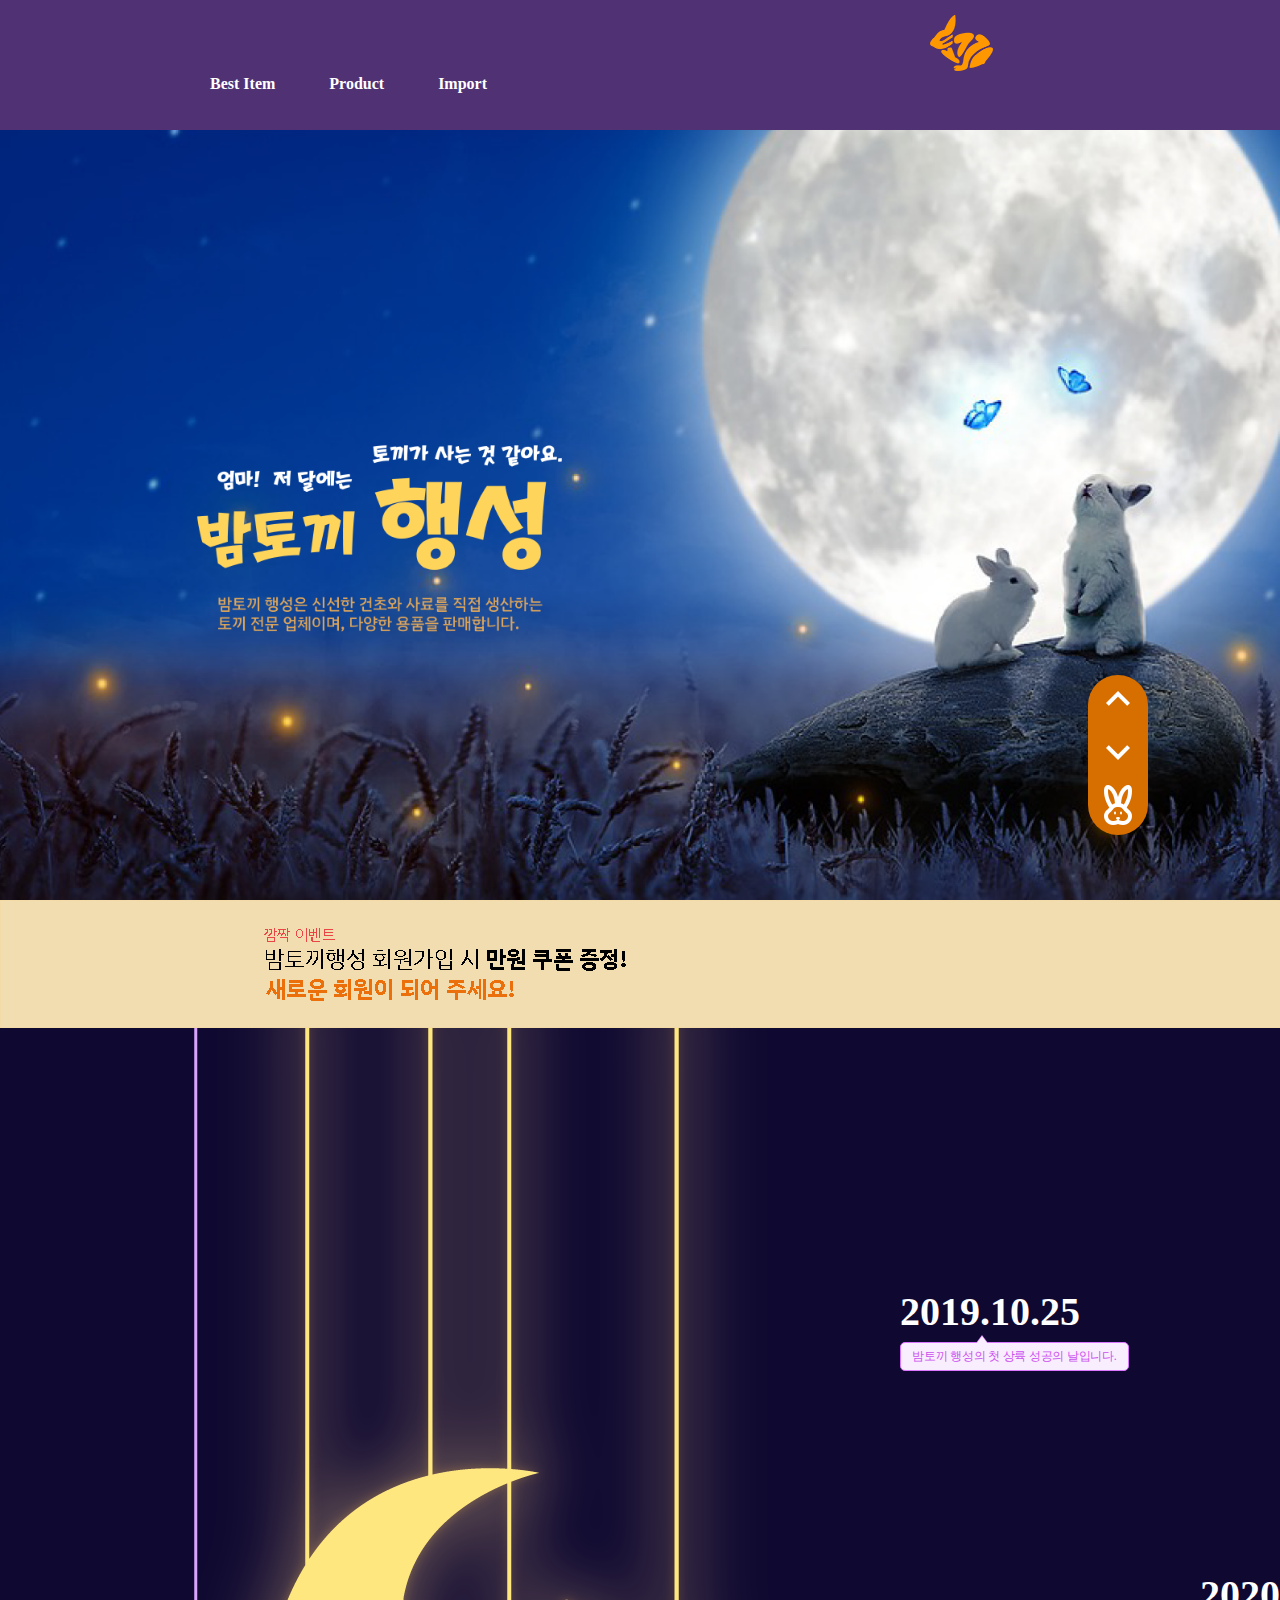
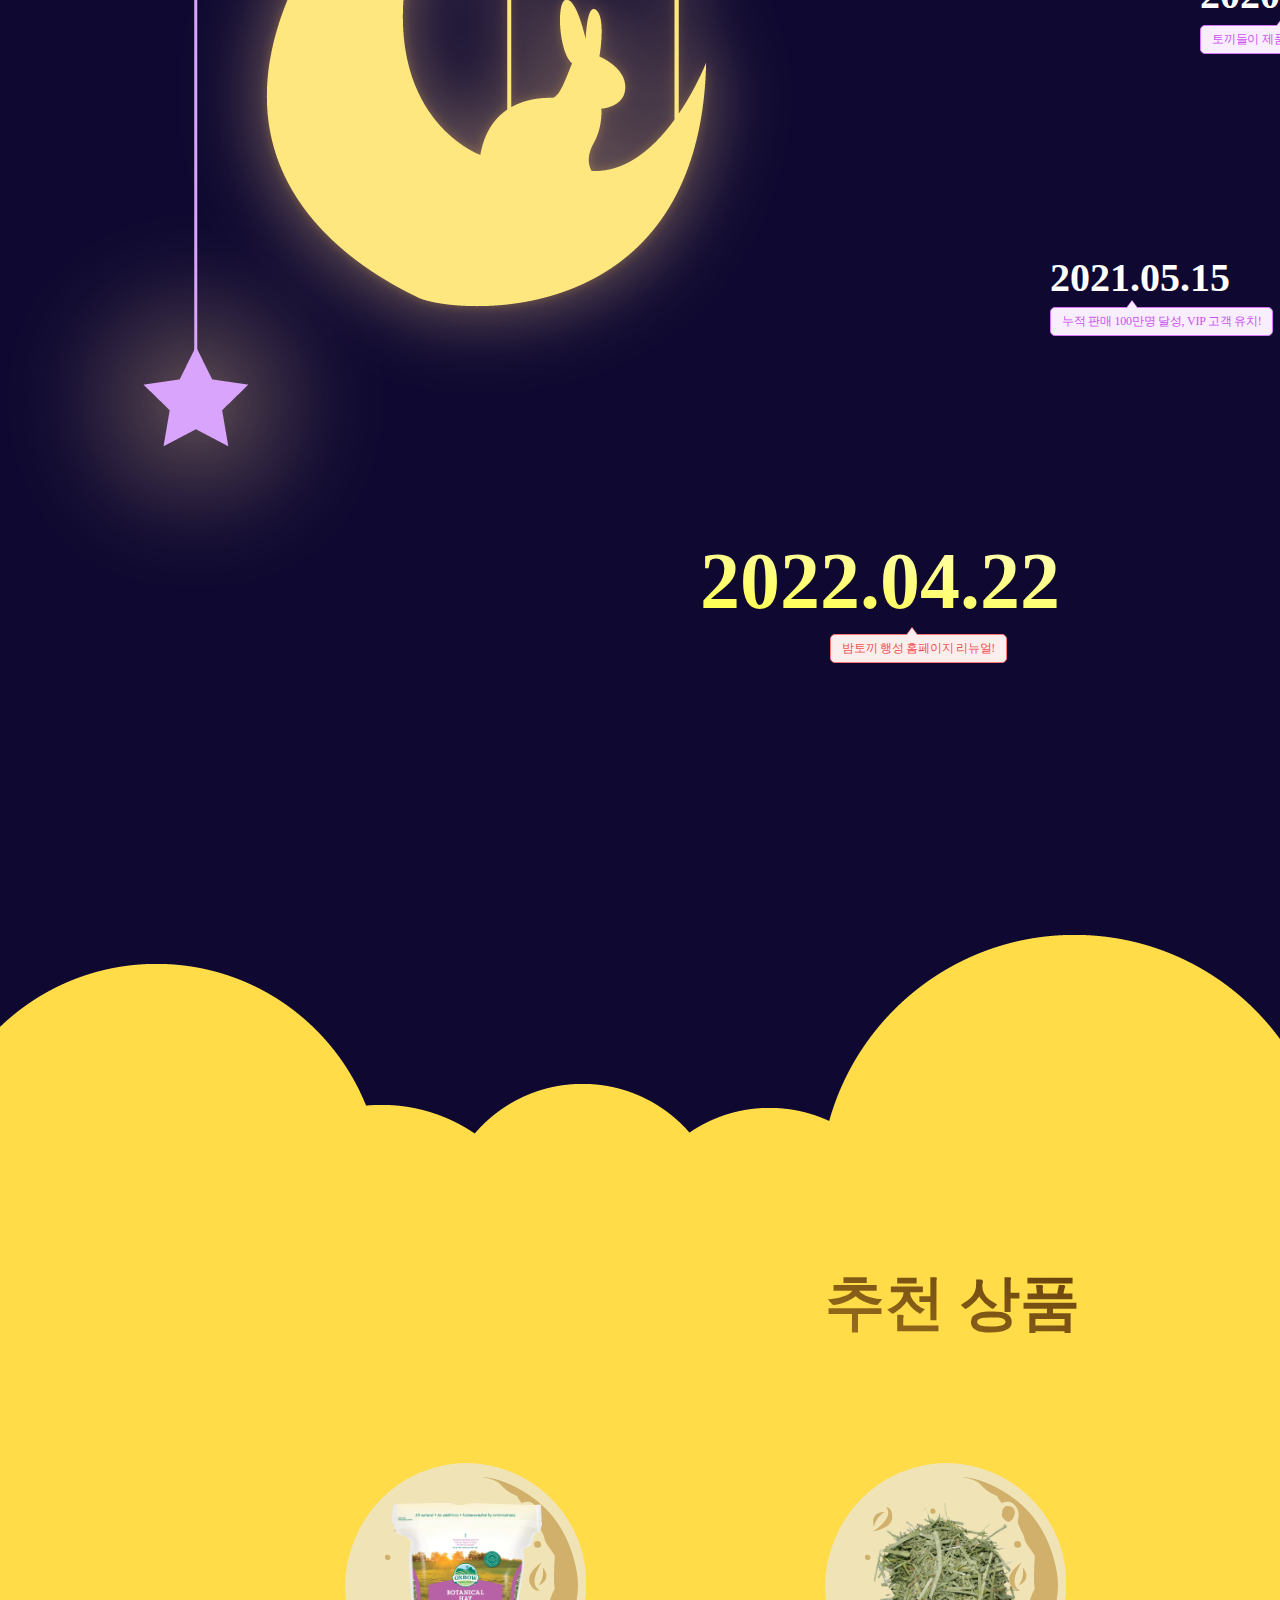
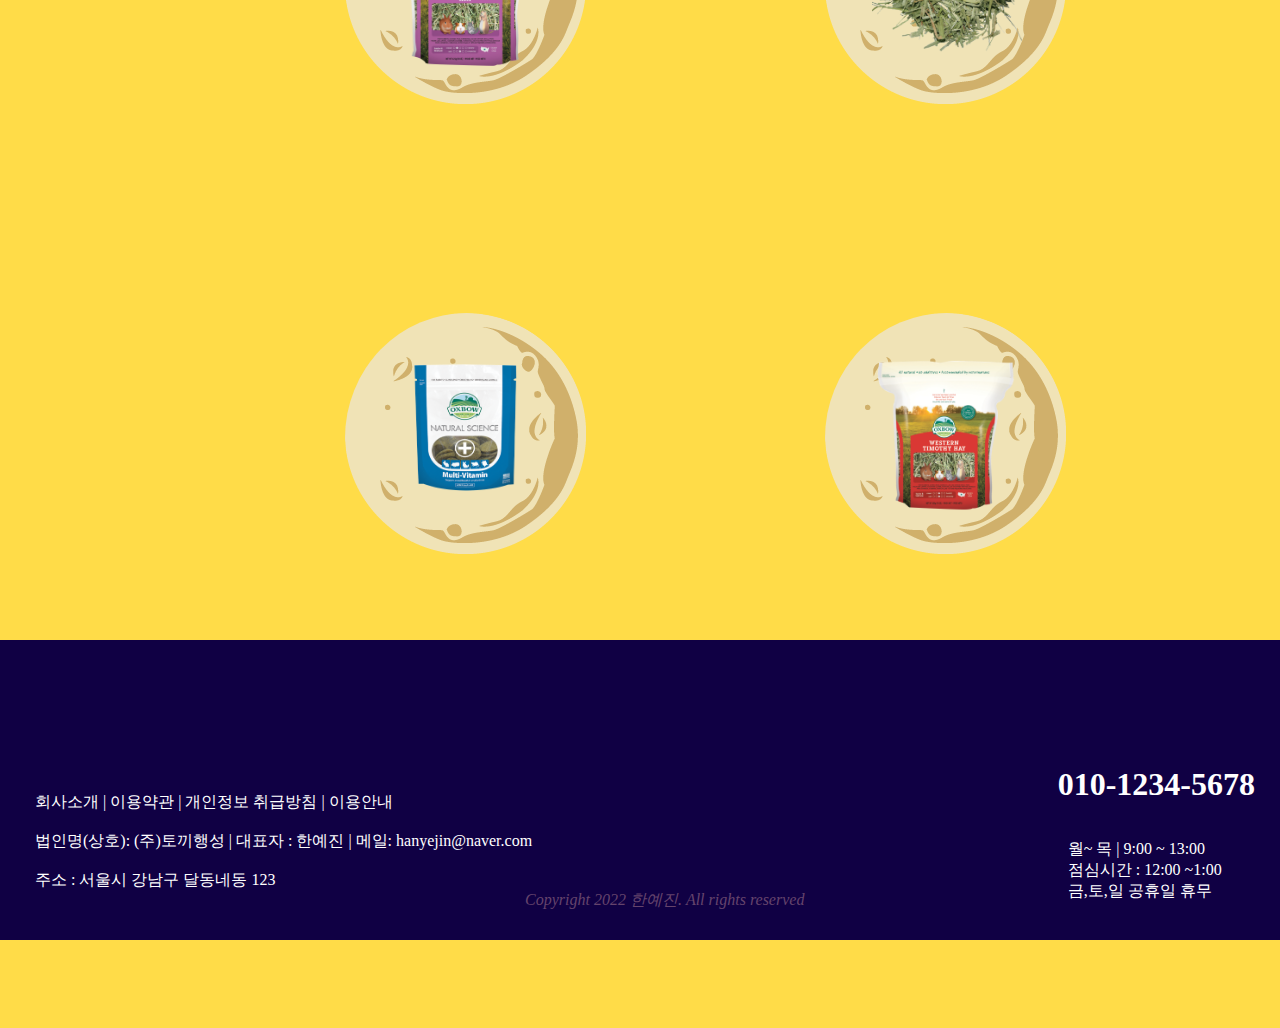
<file: index.html>
<!DOCTYPE html><!--22161057_한예진-->
<html lang="ko">

<head>
    <meta charset="UTF-8">
    <meta http-equiv="X-UA-Compatible" content="IE=edge">
    <meta name="viewport" content="width=device-width, initial-scale=1.0">

    <meta property="og:title" content="프로젝트명(밤토끼행성)" />
    <meta property="og:url" content="http://yejin.dothome.co.kr/" />
    <meta property="og:image" content="http://yejin.dothome.co.kr/img/hello.png" />
    <meta property="og:description" content="신선한 건초와 사료를 만나봐요" />

    <meta name="description" content="안녕하세요. 만나서 반갑습니다.">
    <meta name='keywords' content='토끼, 사료, 음식' />

    <meta name="twitter:card" content="summary" />
    <meta name="twitter:title" content="프로젝트명(밤토끼행성)" />
    <meta name="twitter:url" content="http://yejin.dothome.co.kr/" />
    <meta name="twitter:image" content="http://yejin.dothome.co.kr/img/hello.png" />
    <meta name="twitter:description" content="신선한 건초와 사료를 만나봐요" />

    <link rel="stylesheet" type='text/css' href="./index.css">
    <script src="https://ajax.googleapis.com/ajax/libs/jquery/3.6.0/jquery.min.js"></script>
    <script src="jquery-3.6.0.js"></script>
    
    <title>밤토끼행성</title>
</head>

<body>
    <!--<aside id="scrollTop">  
        <font-awesome-icon icon="fa-thin fa-arrow-down" /><br>
    </aside> -->
    <div id="remote">
        <a href="#homeup" id="homeup"><img src="./img/arrowup.png" alt="맨 위로"></a>
        <a href="#homedown" id="homedown"><img src="./img/arrowdown.png" alt="맨 아래로"></a>
        <a href="https://www.todang.co.kr/"><img src="./img/rabbit.png" alt="토당마을로"></a>
    </div>
    
    
    <script>
     /*$("#scrollTop").click(function(){
         console.log("click");
         $("html, body").animate({scrollTop: 0},1000);
     });*/

     $(document).ready(function() {
         $(function () {
            $('#homeup').click(function(){
             $('body,html').animate({
                 scrollTop:0
             }, 800);
              return flase;
         });
     
     var scrollHeight = $(document).height();
        $('#homedown').click(function (){
            $('body,html').animate({
                scrollTop: scrollHeight
            }, 800);
            return false;
        });
    });

});



    </script>


    <div id="wrapper">
    <div id="index_back"></div>
    <div id="banner">
        <a href="./login.html"><img src="./img/banner1.png"></a>
    </div>
    <!-- <div id="index_back1"></div> -->
    <!-- <div><img src="./img/index_back1.png"></div> -->

    

    <!-- <div class="wrap"> -->
    <!-- 배경 이미지 -->

    <!-- 헤더 -->
    <header>
        <h1 class="hidden">상단 네비게이션</h1>
        <!-- 상단 로고 -->

        <nav>

            <h1 class="hidden">사이트명</h1>
            
            <div class="navbar_logo">
                <div class="navbar_logo_a">
                <a href="index.html">
                <img src="./img/logo.png"></a></div>
            </div>

            <div id="menu">
            <ul id="gnb" class="navbar_menu">
                <li><a href="./ItemPage.html">Best Item</a></li>
                <li><a href="./ProductPage.html">Product</a></li>
                <li><a href="./DoPage.html">Import</a></li>
            </ul>

            
                <ul class="navbar_log">
                <li><a href="login.html">회원가입</a></li>
                <li><a href="login.html">장바구니</a></li>
            </ul>
        </div>

        </nav>
    </header>
<!-- </div> -->


    <!-- 본문 -->
    <section id="section1" class="">
        <div id="position">
        <h2>2019.10.25</h2>
        <div class="tooltip">
        밤토끼 행성의 첫 상륙 성공의 날입니다.</div></div>

        <div id="position1">
            <h2>2020.11.26</h2>
            <div class="tooltip">
            토끼들이 제품을 만들기 시작한 날입니다.</div></div>

        <div id="position2">
            <h2>2021.05.15</h2>
            <div class="tooltip">
            누적 판매 100만명 달성, VIP 고객 유치!</div></div>

        <div id="position3">
            <h2 id="big">2022.04.22</h2>
            <div class="tooltip1">
            밤토끼 행성 홈페이지 리뉴얼!</div></div>

        <div class="wrap">
            
        <div class="BestItem">
            <h1>추천 상품</h1>

                
                    <div class="moon">
                        <div class="textbox">
                            <a href="./ItemPage.html"><img src="./img/item1.png"></a>
                                <div class="text">Oxbow 보나티컬 헤이 425g<br>12,000원</div>
                                                </div></div>
                   
                    <div class="moon1">
                        <div class="textbox">
                            <a href="./ItemPage.html"><img src="./img/item2.png"></a>
                                <div class="text">프리미엄 컷팅 티모시<br>16,000원</div>
                                                </div></div>

                    <div class="moon2">
                        <div class="textbox">
                            <a href="./ItemPage.html"><img src="./img/item3.png"></a>
                                <div class="text">천연소재 바나나 오두막<br>19,900원</div>
                                                </div></div>
                   
                    <div class="moon3">
                        <div class="textbox">
                            <a href="./ItemPage.html"><img src="./img/item4.png"></a>
                                <div class="text">내츄럴 사이언스 멀티 비타민<br>14,300원</div>
                                                </div></div>
                                                
                    <div class="moon4">
                        <div class="textbox">
                            <a href="./ItemPage.html"><img src="./img/item5.png"></a>
                                <div class="text">웨스턴 티모시 건초<br>8,300원</div>
                                                </div></div>
                   
                    <div class="moon5">
                        <div class="textbox">
                            <a href="./ItemPage.html"><img src="./img/item6.png"></a>
                                <div class="text">내츄럴 사이언스 소화강화 <br>14,000원</div>
                                                </div></div>
            


            <!-- <a href=""><div class="moon"><img src="./img/item1.png"><br></div></a> -->
            <!-- <a href=""><div class="moon1"><img src="./img/item2.png"></div></a>
            <a href=""><div class="moon2"><img src="./img/item3.png"></div></a>
            <a href=""><div class="moon3"><img src="./img/item4.png"></div></a>
            <a href=""><div class="moon4"><img src="./img/item5.png"></div></a>
            <a href=""><div class="moon5"><img src="./img/item6.png"></div></a> -->
        </div></div>


    </section>
</div>

    
    <footer>
        <div class="wrap">
        <ul id="footer_info"><br><br>
            <br><li>회사소개 | 이용약관 | 개인정보 취급방침 | 이용안내 </li><br><br>
            <li>법인명(상호): (주)토끼행성 | 대표자 : 한예진 | 메일: hanyejin@naver.com</li><br>
            <br>
            <li>주소 : 서울시 강남구 달동네동 123</li>
        </ul>


        <ul id="footer_num">
            <li><h1>010-1234-5678</h1></li><br><br>
            <li> 월~ 목 | 9:00 ~ 13:00</li><br>
            <li>점심시간 : 12:00 ~1:00</li><br>
            <li>금,토,일 공휴일 휴무</li>

        </ul>

        <address id="copyright">        
           Copyright  2022 한예진.  All rights reserved 
        </address></div>
    </footer>

    <!-- 푸터 -->
   

   <!--
    <footer>
        <div id="footer_box">
          <div class="clear"></div>
          <ul id="footer_logo">
            <li><img src="./img/footer_logo.png"></li>
    
          </ul>
    
    
    
    
          <ul id='address'>
            <li>서울시 강남구 니켈러디언동 1234
            우:123-1234</li>
            <li>Tel:031-123-1234 Email : email@domain.com</li>
            <li>COPYRIGHT (C) 뚱이 ALL RIGHTS RESERVED</li>
    
          </ul>
    
    
        </div>
      </footer>-->
</body>

</html>
</file>
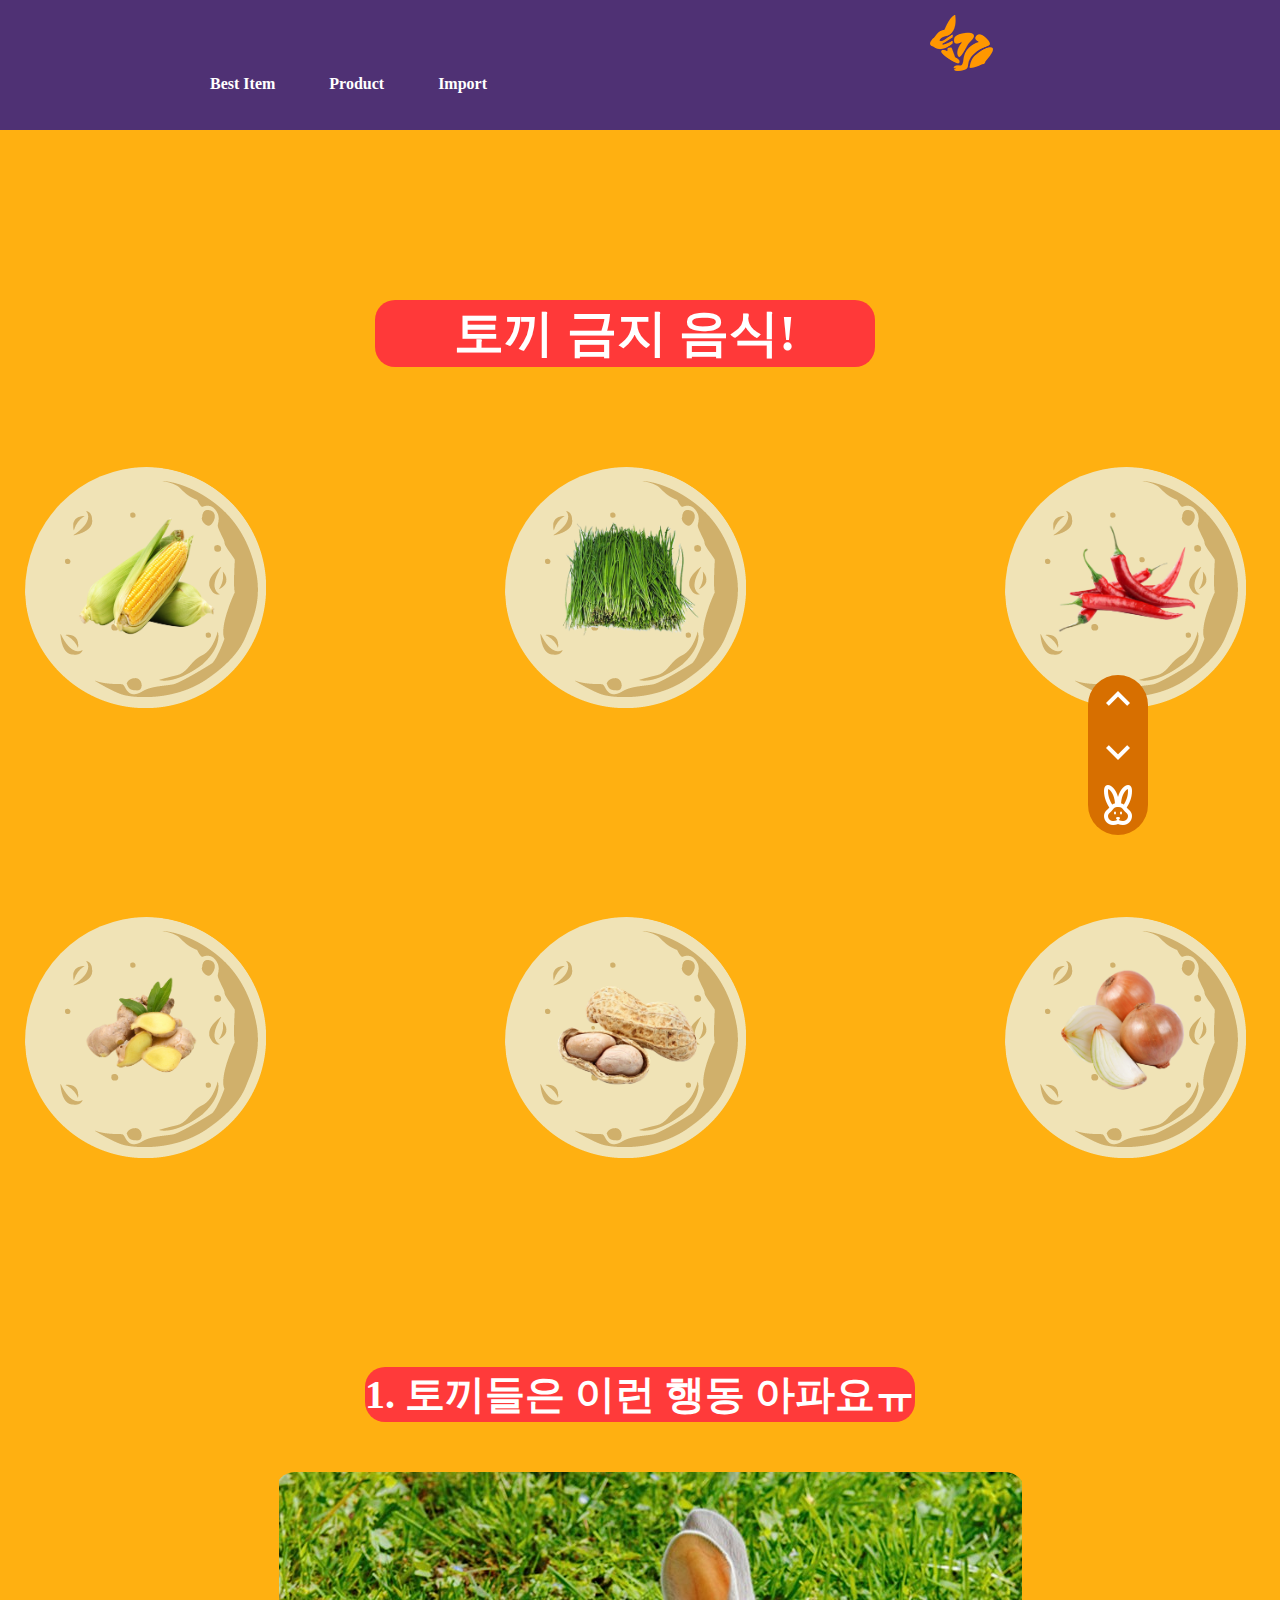
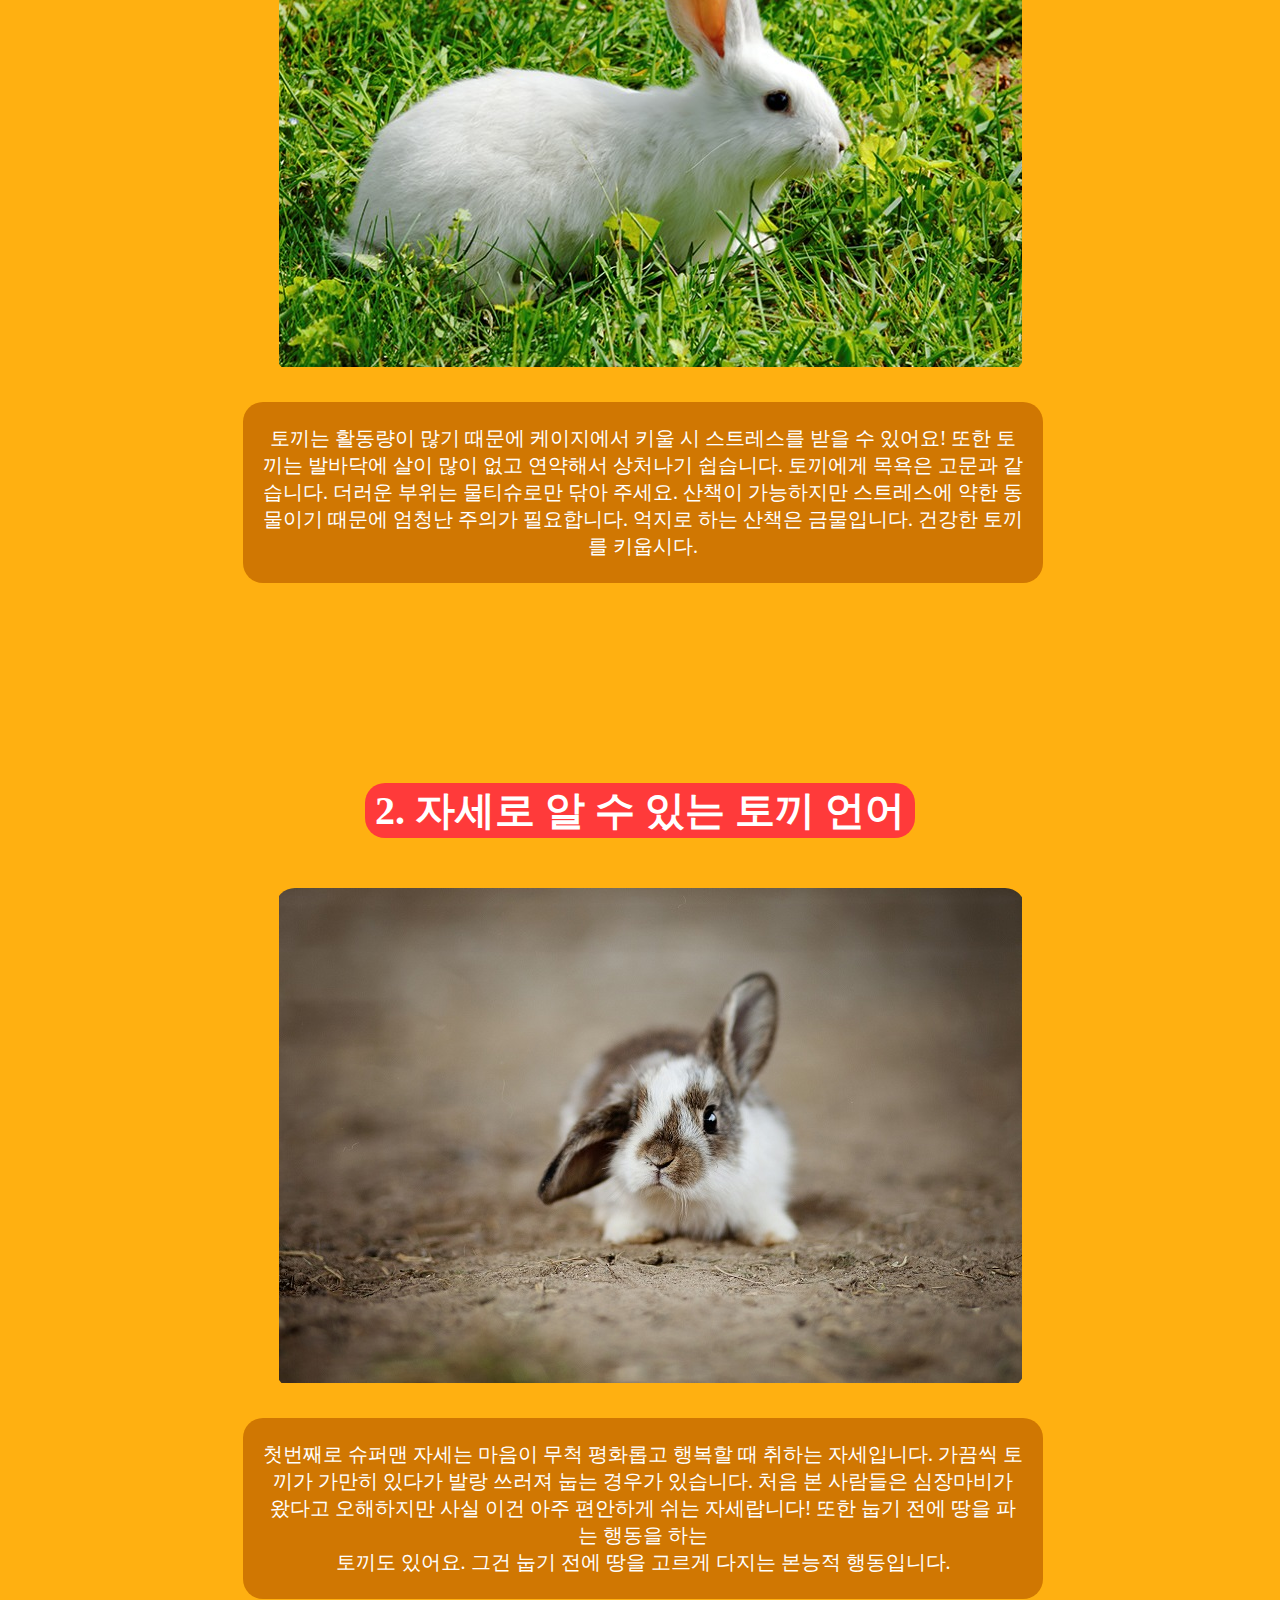
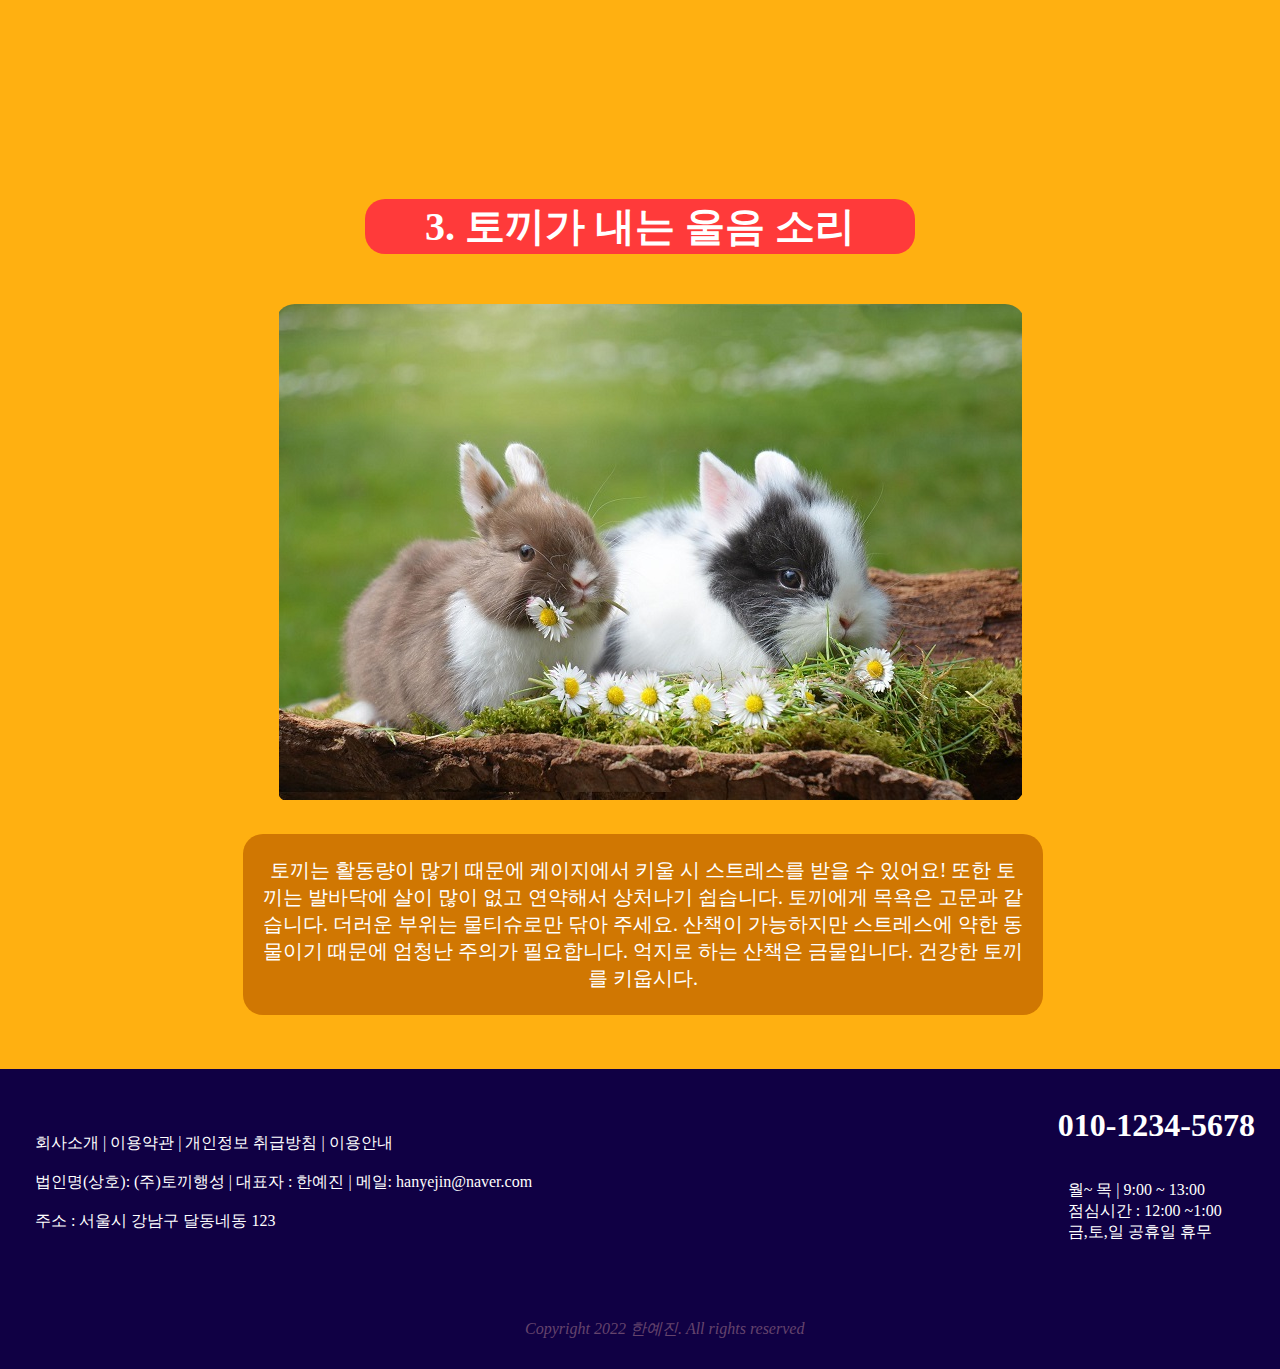
<file: DoPage.html>
<!DOCTYPE html><!--22161057_한예진-->
<html lang="ko">

<head>
    <meta charset="UTF-8">
    <meta http-equiv="X-UA-Compatible" content="IE=edge">
    <meta name="viewport" content="width=device-width, initial-scale=1.0">

    <meta property="og:title" content="프로젝트명(밤토끼행성)" />
    <meta property="og:url" content="http://yejin.dothome.co.kr/" />
    <meta property="og:image" content="http://yejin.dothome.co.kr/img/hello.png" />
    <meta property="og:description" content="신선한 건초와 사료를 만나봐요" />

    <meta name="description" content="안녕하세요. 만나서 반갑습니다.">
    <meta name='keywords' content='토끼, 사료, 음식' />

    <meta name="twitter:card" content="summary" />
    <meta name="twitter:title" content="프로젝트명(밤토끼행성)" />
    <meta name="twitter:url" content="http://yejin.dothome.co.kr/" />
    <meta name="twitter:image" content="http://yejin.dothome.co.kr/img/hello.png" />
    <meta name="twitter:description" content="신선한 건초와 사료를 만나봐요" />

    <link rel="stylesheet" type='text/css' href="./index.css">
    <script src="https://ajax.googleapis.com/ajax/libs/jquery/3.6.0/jquery.min.js"></script>
    <script src="jquery-3.6.0.js"></script>
    
    <title>밤토끼행성</title>
</head>

<body>
    <!--<aside id="scrollTop">  
        <font-awesome-icon icon="fa-thin fa-arrow-down" /><br>
    </aside> -->
    <div id="remote">
        <a href="#homeup" id="homeup"><img src="./img/arrowup.png" alt="맨 위로"></a>
        <a href="#homedown" id="homedown"><img src="./img/arrowdown.png" alt="맨 아래로"></a>
        <a href="https://www.todang.co.kr/"><img src="./img/rabbit.png" alt="토당마을로"></a>
    </div>
    
    
    <script>
     /*$("#scrollTop").click(function(){
         console.log("click");
         $("html, body").animate({scrollTop: 0},1000);
     });*/

     $(document).ready(function() {
         $(function () {
            $('#homeup').click(function(){
             $('body,html').animate({
                 scrollTop:0
             }, 800);
              return flase;
         });
     
     var scrollHeight = $(document).height();
        $('#homedown').click(function (){
            $('body,html').animate({
                scrollTop: scrollHeight
            }, 800);
            return false;
        });
    });

});



    </script>


    <div id="wrapper">
    
    <!-- <div id="index_back1"></div> -->
    <!-- <div><img src="./img/index_back1.png"></div> -->

    

    <!-- <div class="wrap"> -->
    <!-- 배경 이미지 -->

    <!-- 헤더 -->
    <header>
        <h1 class="hidden">상단 네비게이션</h1>
        <!-- 상단 로고 -->

        <nav>

            <h1 class="hidden">사이트명</h1>
            
            <div class="navbar_logo">
                <div class="navbar_logo_a">
                <a href="index.html">
                <img src="./img/logo.png"></a></div>
            </div>

            <div id="menu">
            <ul id="gnb" class="navbar_menu">
                <li><a href="./ItemPage.html">Best Item</a></li>
                <li><a href="./ProductPage.html">Product</a></li>
                <li><a href="./DoPage.html">Import</a></li>
            </ul>

            
                <ul class="navbar_log">
                <li><a href="login.html">회원가입</a></li>
                <li><a href="login.html">장바구니</a></li>
            </ul>
        </div>

        </nav>
    </header>
<!-- </div> -->


    <!-- 본문 -->
   
        <div class="wrap">
            
        <div class="BestItem">
            <div id="rabbitimp"><h4>토끼 금지 음식!</h4></div>

                
                    <div class="moon">
                        <div class="textbox">
                            <a href="./ItemPage.html"><img src="./img/rabbitimg1.png"></a>
                                <div class="text1">옥수수</div>
                                                </div></div>
                   
                    <div class="moon1">
                        <div class="textbox">
                            <a href="./ItemPage.html"><img src="./img/rabbitimg2.png"></a>
                                <div class="text1">부추</div>
                                                </div></div>

                    <div class="moon2">
                        <div class="textbox">
                            <a href="./ItemPage.html"><img src="./img/rabbitimg3.png"></a>
                                <div class="text1">고추</div>
                                                </div></div>
                   
                    <div class="moon3">
                        <div class="textbox">
                            <a href="./ItemPage.html"><img src="./img/rabbitimg4.png"></a>
                                <div class="text1">생강</div>
                                                </div></div>
                                                
                    <div class="moon4">
                        <div class="textbox">
                            <a href="./ItemPage.html"><img src="./img/rabbitimg5.png"></a>
                                <div class="text1">땅콩</div>
                                                </div></div>
                   
                    <div class="moon5">
                        <div class="textbox">
                            <a href="./ItemPage.html"><img src="./img/rabbitimg6.png"></a>
                                <div class="text1">양파</div>
                                                </div></div>

                   <div class="wrap">
                    <h4 class="centertext">1. 토끼들은 이런 행동 아파요ㅠ</h4>
                    <a href="./DoPage.html"><div class="centerimg_a"><img src="./img/rabbitimg8.jpg"></div></a>
                    <p>
                    <br>
                    토끼는 활동량이 많기 때문에 케이지에서 키울 시 스트레스를 받을 수 있어요!
                    또한 토끼는 발바닥에 살이 많이 없고 연약해서 상처나기 쉽습니다. 
                    토끼에게 목욕은 고문과 같습니다. 더러운 부위는 물티슈로만 닦아 주세요.
                    산책이 가능하지만 스트레스에 약한 동물이기 때문에 엄청난 주의가 필요합니다. 
                    억지로 하는 산책은 금물입니다. 건강한 토끼를 키웁시다.
                    <br><br>
                    </p>

                    <h4 class="centertext">2. 자세로 알 수 있는 토끼 언어</h4>
                    <a href="./DoPage.html"><div class="centerimg_a"><img src="./img/rabbitimg9.jpg"></div></a>
                    <p>
                    <br>
                    첫번째로 슈퍼맨 자세는 마음이 무척 평화롭고 행복할 때 취하는 자세입니다.
                    가끔씩 토끼가 가만히 있다가 발랑 쓰러져 눕는 경우가 있습니다.
                    처음 본 사람들은 심장마비가 왔다고 오해하지만 사실 이건 아주 편안하게
                    쉬는 자세랍니다! 또한 눕기 전에 땅을 파는 행동을 하는 <br>토끼도 있어요.
                    그건 눕기 전에 땅을 고르게 다지는 본능적 행동입니다.
                    <br><br>
                    </p>

                    <h4 class="centertext">3. 토끼가 내는 울음 소리</h4>
                    <a href="./DoPage.html"><div class="centerimg_a"><img src="./img/rabbitimg10.jpg"></div></a>
                    <p>
                    <br>
                    토끼는 활동량이 많기 때문에 케이지에서 키울 시 스트레스를 받을 수 있어요!
                    또한 토끼는 발바닥에 살이 많이 없고 연약해서 상처나기 쉽습니다. 
                    토끼에게 목욕은 고문과 같습니다. 더러운 부위는 물티슈로만 닦아 주세요.
                    산책이 가능하지만 스트레스에 약한 동물이기 때문에 엄청난 주의가 필요합니다. 
                    억지로 하는 산책은 금물입니다. 건강한 토끼를 키웁시다.
                    <br><br>
                    </p>
                    <br><br><br>
                   </div>
            


            <!-- <a href=""><div class="moon"><img src="./img/item1.png"><br></div></a> -->
            <!-- <a href=""><div class="moon1"><img src="./img/item2.png"></div></a>
            <a href=""><div class="moon2"><img src="./img/item3.png"></div></a>
            <a href=""><div class="moon3"><img src="./img/item4.png"></div></a>
            <a href=""><div class="moon4"><img src="./img/item5.png"></div></a>
            <a href=""><div class="moon5"><img src="./img/item6.png"></div></a> -->
        </div></div>


    </section>
</div>

    
    <footer>
        <div class="wrap">
        <ul id="footer_info"><br><br>
            <br><li>회사소개 | 이용약관 | 개인정보 취급방침 | 이용안내 </li><br><br>
            <li>법인명(상호): (주)토끼행성 | 대표자 : 한예진 | 메일: hanyejin@naver.com</li><br>
            <br>
            <li>주소 : 서울시 강남구 달동네동 123</li>
        </ul>


        <ul id="footer_num">
            <li><h1>010-1234-5678</h1></li><br><br>
            <li> 월~ 목 | 9:00 ~ 13:00</li><br>
            <li>점심시간 : 12:00 ~1:00</li><br>
            <li>금,토,일 공휴일 휴무</li>

        </ul>

        <address id="copyright">        
           Copyright  2022 한예진.  All rights reserved 
        </address></div>
    </footer>

   
</body>

</html>
</file>
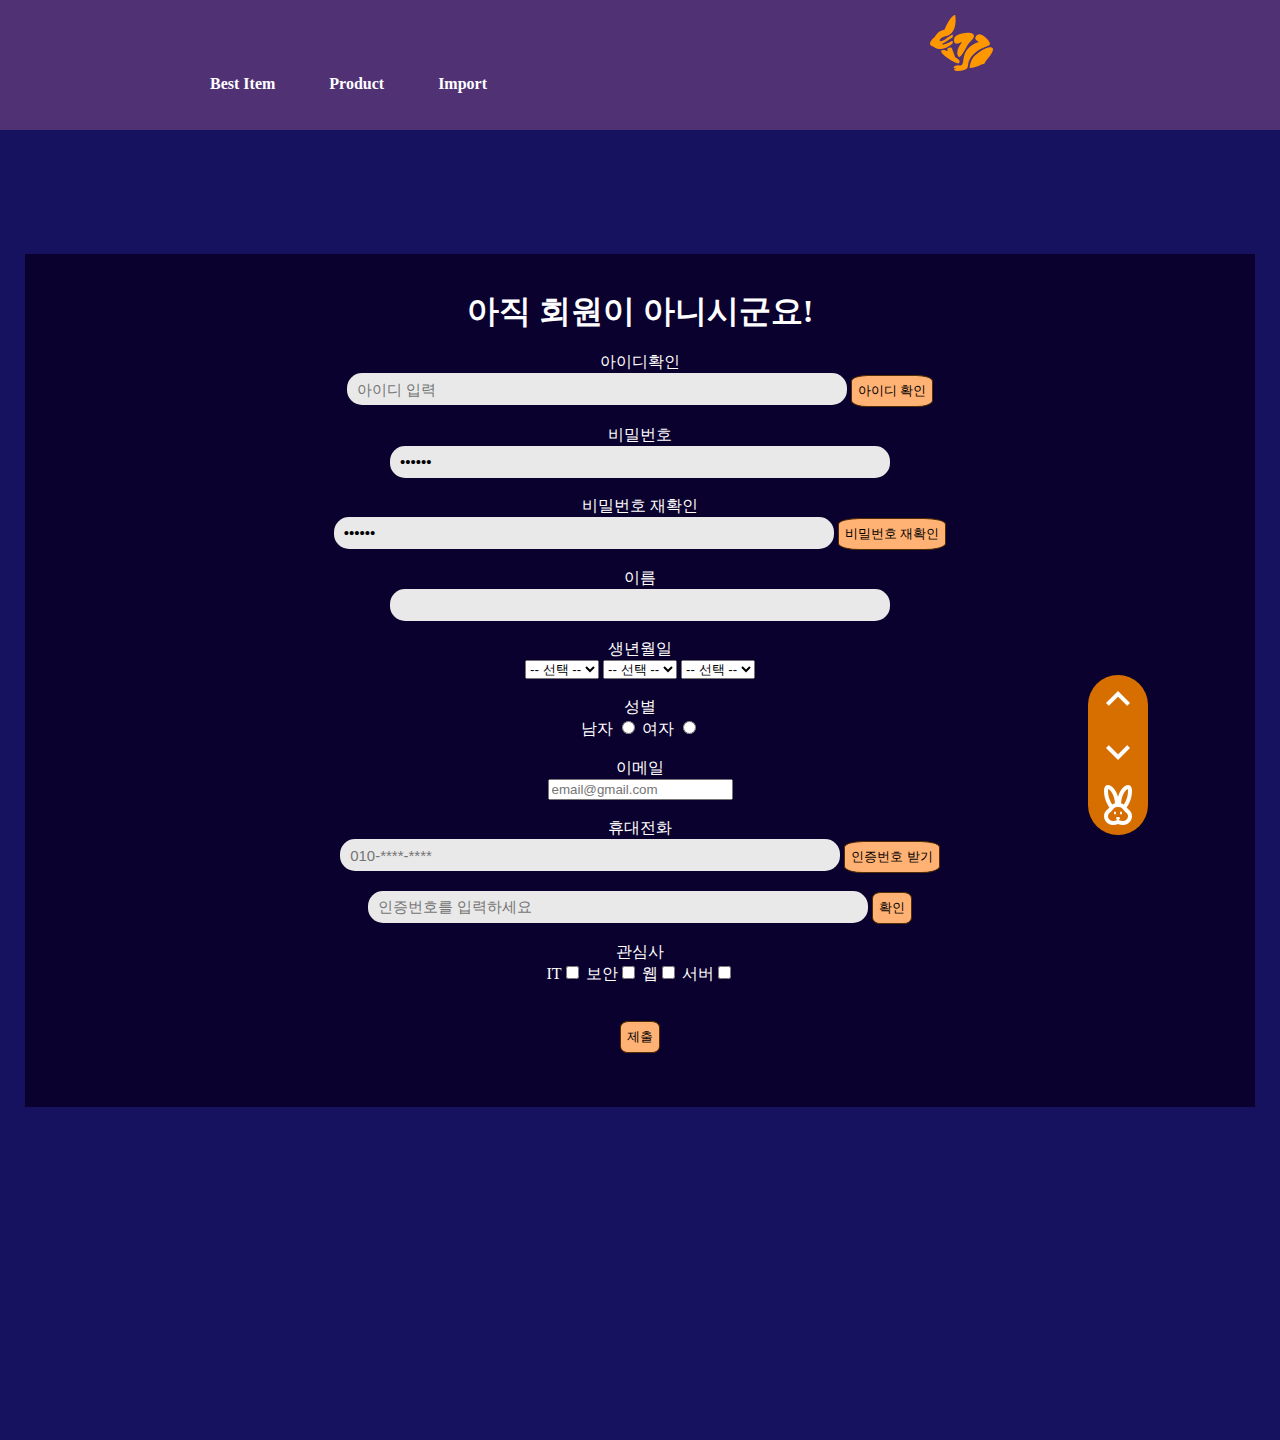
<file: login.html>
<!DOCTYPE html><!--22161057_한예진-->
<html lang="ko">

<head>
    <meta charset="UTF-8">
    <meta http-equiv="X-UA-Compatible" content="IE=edge">
    <meta name="viewport" content="width=device-width, initial-scale=1.0">

    <meta property="og:title" content="밤토끼행성" />
    <meta property="og:url" content="http://yejin.dothome.co.kr/" />
    <meta property="og:image" content="http://yejin.dothome.co.kr/img/hello.png" />
    <meta property="og:description" content="신선한 건초와 사료를 만나봐요" />

    <meta name="description" content="안녕하세요. 만나서 반갑습니다.">
    <meta name='keywords' content='토끼, 사료, 음식' />

    <meta name="twitter:card" content="summary" />
    <meta name="twitter:title" content="밤토끼행성" />
    <meta name="twitter:url" content="http://yejin.dothome.co.kr/" />
    <meta name="twitter:image" content="http://yejin.dothome.co.kr/img/hello.png" />
    <meta name="twitter:description" content="신선한 건초와 사료를 만나봐요" />

    <link rel="stylesheet" type='text/css' href="./page2.css">
    <script src="https://ajax.googleapis.com/ajax/libs/jquery/3.6.0/jquery.min.js"></script>
    <script src="jquery-3.6.0.js"></script>
    <link rel="stylesheet" type="text/css" href="css/slick.css" />

    <link rel="stylesheet" type="text/css" href="css/slick-theme.css" />
    
    <title>밤토끼행성</title>
</head>

<body>
    <!--<aside id="scrollTop">  
        <font-awesome-icon icon="fa-thin fa-arrow-down" /><br>
    </aside> -->
    <div id="remote">
        <a href="#homeup" id="homeup"><img src="./img/arrowup.png" alt="맨 위로"></a>
        <a href="#homedown" id="homedown"><img src="./img/arrowdown.png" alt="맨 아래로"></a>
        <a href="https://www.todang.co.kr/"><img src="./img/rabbit.png" alt="토당마을로"></a>
    </div>
    
   <script>
     /*$("#scrollTop").click(function(){
         console.log("click");
         $("html, body").animate({scrollTop: 0},1000);
     });*/

     $(document).ready(function() {
         $(function () {
            $('#homeup').click(function(){
             $('body,html').animate({
                 scrollTop:0
             }, 800);
              return flase;
         });
     
     var scrollHeight = $(document).height();
        $('#homedown').click(function (){
            $('body,html').animate({
                scrollTop: scrollHeight
            }, 800);
            return false;
        });
    });

});



    </script>


    <div id="wrapper">
        <!-- <div id="index_back1"></div> -->
    <!-- <div><img src="./img/index_back1.png"></div> -->

    

    <!-- <div class="wrap"> -->
    <!-- 배경 이미지 -->

    <!-- 헤더 -->
    <header>
        <h1 class="hidden">상단 네비게이션</h1>
        <!-- 상단 로고 -->

        <nav>

            <h1 class="hidden">사이트명</h1>
            
            <div class="navbar_logo">
                <div class="navbar_logo_a">
                <a href="index.html">
                <img src="./img/logo.png"></a></div>
            </div>

            <div id="menu">
            <ul id="gnb" class="navbar_menu">
                <li><a href="./ItemPage.html">Best Item</a></li>
                <li><a href="./ProductPage.html">Product</a></li>
                <li><a href="./DoPage.html">Import</a></li>
            
            </ul>

            
                <ul class="navbar_log">
                <li><a href="login.html">회원가입</a></li>
                <li><a href="login.html">장바구니</a></li>
            </ul>
        </div>

        </nav>
    </header>
<!-- </div> -->

<br><br><br>
    <!-- 본문 -->
    <div class="loginpos">
    <section class="wraplog"><br><br>
        <h1>아직 회원이 아니시군요!</h1>
      </section>
      
      <section class="wraplog"><br>
        <form name="login" action="index.html" method="post">
          아이디확인<br>
          <input class="input1" type="text" name="user_ID" placeholder="아이디 입력" >
          <input class="input2" type="button" name="user_IDcheck" value="아이디 확인">
          <br><br>
          비밀번호<br> 
          <input class="input1" type="password" name="user_PW1" value="123456"><br><br>
          비밀번호 재확인<br> 
          <input class="input1" type="password" name="user_PW2" value="123456">
          <input class="input2" type="button" name="user_PWcheck" value="비밀번호 재확인">
          <br><br>
          이름<br>  <input class="input1" type="text" name="user_name" value=""> <br><br>
          생년월일<br> 
          <select name="year">
            <option value="">-- 선택 --</option>
            <option value="1995">1995</option>
            <option value="1996">1996</option>
            <option value="1997">1997</option>
            <option value="1998">1998</option>
            <option value="1999">1999</option>
            <option value="2000">2000</option>
          </select>
          <select name="month">
            <option value="">-- 선택 --</option>
            <option value="1">1</option>
            <option value="2">2</option>
            <option value="3">3</option>
            <option value="4">4</option>
            <option value="5">5</option>
            <option value="6">6</option>
            <option value="7">7</option>
            <option value="8">8</option>
            <option value="9">9</option>
            <option value="10">10</option>
            <option value="11">11</option>
            <option value="12">12</option>
          </select>
          <select name="day">
            <option value="">-- 선택 --</option>
            <option value="1">1</option>
            <option value="2">2</option>
            <option value="3">3</option>
            <option value="4">4</option>
            <option value="5">5</option>
            <option value="6">6</option>
            <option value="7">7</option>
            <option value="8">8</option>
            <option value="9">9</option>
            <option value="10">10</option>
            <option value="11">11</option>
            <option value="12">12</option>
            <option value="13">13</option>
            <option value="14">14</option>
            <option value="15">15</option>
            <option value="16">16</option>
            <option value="17">17</option>
            <option value="18">18</option>
            <option value="19">19</option>
            <option value="20">20</option>
            <option value="21">21</option>
            <option value="22">22</option>
            <option value="23">23</option>
            <option value="24">24</option>
            <option value="25">25</option>
            <option value="26">26</option>
            <option value="27">27</option>
            <option value="28">28</option>
            <option value="29">29</option>
            <option value="30">30</option>
            <option value="31">31</option>
          </select>
          <br><br>
          성별<br>  
          <label for="man">남자</label>
          <input type="radio" name="gender" value="m" id="man">
          <label for="woman">여자</label>
          <input type="radio" name="gender" value="m" id="woman"> <br><br>
          이메일<br><input id="input1" type="email" name="user_email" placeholder="email@gmail.com"><br><br>
          휴대전화<br>  
          <input class="input1" type="text" name="user_phone" placeholder="010-****-****">
          <input class="input2" type="button" name="certification" value="인증번호 받기"><br><br>
          <input class="input1" type="text" name="certification" placeholder="인증번호를 입력하세요">
          <input class="input2" type="button" name="certification" value="확인"><br><br>
          관심사<br> 
          IT<input type="checkbox" name="check" value="hobby1">
          보안<input type="checkbox" name="check" value="hobby2">
          웹<input type="checkbox" name="check" value="hobby3">
          서버<input type="checkbox" name="check" value="hobby4">
          <br><br>
          <br>
          <input class="input2" type="submit" name="" value="제출">
          <br><br><br><br>
          
        </form>
      </section>
    </div>


</body>

</html>
</file>
<file: index.css>
html, body, div, dl, dt, dd, ul, ol, li, h1, h2,
h3, h4, h5, h6, form, fieldset, 
p,img 
{
    margin: 0 ;
    padding: 0 ;
    font-family: 'Noto Sans KR';
}

#box {
  /* top: 836px; */
  /* position: absolute; */
  width: 100%;
  height: 150px;
  background-color: red;
}

li {
  margin-left: 10px;
}

h1, p {
  margin: 0;
}

main {
  position: relative;
  padding: 1rem;
  height: 100%;  
}

body {
  background: rgb(255, 176, 17);
}

body, html {
  height: 200%;
}

* {
  box-sizing: border-box;
}

/* 배너 */
#banner {
  width: 1920px;
  height: 128px;
  position: relative;
  overflow: hidden;
  margin: 0 auto;

  text-align: center;
  background-repeat : no-repeat;
  background-size : cover; 
  /* border: solid 1px red; */
}

/* 배너 자식 */
#banner img {
  position: absolute;
  text-align: center;

  top: 0;
  left: 0;
  width: 100%;
  height: 100%;
  object-fit: cover;
  margin: 0 auto;
}

ul {
  margin: 0;
  padding: 0;
}


.clear {
  margin: 0;
  padding: 0;
}


.wrap {
  /* 최대 사이즈
  작을 때는 100%이다가 커질 때 1230px만 사용*/
  max-width: 1230px !important; 
  /* border: 3px solid red; */
  margin: 0 auto !important;
}


.hidden {
    display: none;
}

#rabbitimp {
  width: 500px;
  margin: 400px 0 -500px 350px;
  background-color: rgb(255, 57, 57);
  border-radius: 20px;
  margin-top: 300px;  
  font-size: 50px;
  color: white;
}

p {
  width: 800px;
  padding: 0 20px;
  text-align: center;
  /* border: solid 1px blue; */
  margin-top: 30px;
  margin-left:218px;
  font-size: 20px;
  background-color: #d07702;
  color: white;
  border-radius: 20px;
}

  #index_back {
    height: 100vh;
    background-image: url('./img/index_back.png');
    background-repeat : no-repeat;
    background-size : cover; 
    /*border: solid 1px red;*/
  }
 

  #index_back2 {
  
    height: 100vh;
    background-image: url('./img/index_back2.png');
    background-repeat : no-repeat;
    background-size : cover; 
    /*border: solid 1px red;*/
  }

  .navbar_menu li {
    padding-left: 20px;
  }

  .navbar_log {
    position: absolute;
    margin-left: 800px;
    display: inline;
    list-style: none;
    text-decoration: none !important;
    color: white;
    
  }

  .navbar_log li {
    padding-left: 20px;
  }
  body{
    -ms-overflow-style: none;
    
    }
    
   ::-webkit-scrollbar {
     display: none;
   }
  
   /* -------------------------------------------------*/
   
   header {  
    position: fixed;
    top: 0;
    left: 0;
    right: 0;
    height: 130px;
    padding: 0;
    color: white; 
    background: #eee;
    background: rgb(79, 49, 116); 
    font-weight: bold;
    z-index: 100;
  } 


  #gnb, a, li {
    display: inline;
    list-style: none;
    text-decoration: none !important;
    color: white;
  }

  
  
  nav {
    margin-top: 15px;
    margin-left: 200px;
    
  }



  .navbar_logo{
    margin-left: 730px;
  }
  
  /* 로고 클릭 시 이미지 확대*/
  .navbar_logo_a{
    width: 70px;
  }

  .navbar_logo_a img{
    transition: all 0.2s linear;
  }

  .navbar_logo_a:hover img{
    transform: scale(1.4);
  }
  
  /* -------------------------------------------------*/
  #menu {
    text-decoration: none;
    display: inline-block;
    text-align: center;
  }

  #menu li {
    display: inline-block;/*여백 없이 좌측으로 붙은 li*/
    padding: 0 40px 0 0; 
  }
  #menu a:after {/*after 가상요소*/
    display:block;/*a요소를 블록 요소라고 선언*/
    content: '';
    border-bottom: solid 2px rgb(236, 159, 255);
    transform: scaleX(0);/*크기를 0으로 줌으로써 평상시엔 밑줄 없음*/
    transition: transform 250ms ease-in-out; /*변형 방식*/
  }

  #menu a:hover:after {
    transform: scaleX(1);/*a 속성에 hover시 기존 크기로*/
    
  }
  /* -------------------------------------------------*/

  h2 {
    color: white;
    font-size: 40px;
  }

  #big {
    font-size: 80px;
    color: transparent;
    background: linear-gradient(to right top, #ffff3e, #ffffff);
    -webkit-background-clip: text;
  }
  #section1 {
    float: left;
    width: 1920px;
    height: 3200px;
    /*border: solid 1px yellowgreen;*/
    background-image: url("./img/index_back1.png");
  }

  #position {
    margin-top: 260px;
    margin-left: 900px;
  }

  #position1 {
    margin-top: 200px;
    margin-left: 1200px;
  }

  #position2 {
    margin-top: 200px;
    margin-left: 1050px;
  }

  #position3 {
    margin: 200px;
    margin-left: 700px;
  }

 
  /* -------------------------------------------------*/
  /* 말풍선 */
  .tooltip {
    background-color: #f9eefd;
    border: #d976fd solid 1px;
    border-radius: 5px;
    color: #cb50f0; 
    font-size: 12px; 
    font-weight: 500; 
    height: auto; 
    letter-spacing: -0.25px;
    margin-top: 6.8px;
    /* margin-left: 130px; */
    padding: 5px 11px; 
    position: relative; 
    width: fit-content; 
    /*z-index: 100; */
  }

  .tooltip1 {
    background-color: #fdeeee;
    border: #fd7676 solid 1px;
    border-radius: 5px;
    color: #f05050; 
    font-size: 12px; 
    font-weight: 500; 
    height: auto; 
    letter-spacing: -0.25px;
    margin-top: 6.8px;
    margin-left: 130px;
    padding: 5px 11px; 
    position: relative; 
    width: fit-content; 
    /*z-index: 100; */
  }

  .tooltip::after { 
    border-color: #f9eefd transparent;
    border-style: solid;
    border-width: 0 6px 8px 6.5px;
    content: '';
    display: block;
    left: 75px; 
    position: absolute; 
    top: -7px; width: 0;
    /* z-index: 1;  */
  }

  .tooltip::before {
    border-color: #d976fd transparent;
    border-style: solid;
    border-width: 0 6px 8px 6.5px;
    content: '';
    display: block;
    left: 75px;
    position: absolute;
    top: -8px;
    width: 0;
    /* z-index: 0; */
  }

  .tooltip1::after { 
    border-color: #fdeeee transparent;
    border-style: solid;
    border-width: 0 6px 8px 6.5px;
    content: '';
    display: block;
    left: 75px; 
    position: absolute; 
    top: -7px; width: 0;
    /* z-index: 1;  */
  }

  .tooltip1::before {
    border-color: #fd7676 transparent;
    border-style: solid;
    border-width: 0 6px 8px 6.5px;
    content: '';
    display: block;
    left: 75px;
    position: absolute;
    top: -8px;
    width: 0;
    /* z-index: 0; */
  }

  /* -------------------------------------------------*/
 /* 달 배경 베스트 아이템*/

 .BestItem {
    width:243px;
    height:250px;
    display: inline-block;
    text-align: center;

 }

 /* .BestItem img {
  width: 150px;
  padding-top: 40px;
  transition: all 0.2s linear;
 }

 .BestItem:hover img {
  transform: scale(1.4)
 } */
 .moon {
  overflow: hidden;
  border-radius: 50%;
  background-image: url("./img/sellback.png");
  margin-top: 600px;
  width: 100%;
  height: 100%;
  background-repeat : no-repeat;
  text-align: center;
 }


 .moon1 {
  overflow: hidden;
  border-radius: 50%;
  background-image: url("./img/sellback.png");
  margin-top: -250px;
  margin-left: 480px;
  width: 100%;
  height: 100%;
  text-align: center;
  background-repeat : no-repeat;

 }

 .moon2 {
  overflow: hidden;
  border-radius: 50%;
  background-image: url("./img/sellback.png");
  margin-top: -250px;
  margin-left: 980px;
  width: 100%;
  height: 100%;
  text-align: center;
  background-repeat : no-repeat;

 }

 .moon3 {
  overflow: hidden;
  border-radius: 50%;
  background-image: url("./img/sellback.png");
  margin-top: 200px;
  width: 100%;
  height: 100%;
  text-align: center;
  background-repeat : no-repeat;

 }

 .moon4 {
  overflow: hidden;
  border-radius: 50%;
  background-image: url("./img/sellback.png");
  margin-top: -250px;
  margin-left: 480px;
  width: 100%;
  height: 100%;
  text-align: center;
  background-repeat : no-repeat;

 }

 .moon5 {
  overflow: hidden;
  border-radius: 50%;
  background-image: url("./img/sellback.png");
  margin-top: -250px;
  margin-left: 980px;
  width: 100%;
  height: 100%;
  text-align: center;
  background-repeat : no-repeat;

 }

 .moon img {
  width: 150px;
  padding-top: 40px;
  transition: all 0.2s linear;
 }

 .moon:hover img {
  transform: scale(1.4)
 }

 .moon1 img {
  width: 150px;
  padding-top: 40px;
  transition: all 0.2s linear;
 }

 .moon1:hover img {
  transform: scale(1.4)
 }

 .moon2 img {
  width: 150px;
  padding-top: 40px;
  transition: all 0.2s linear;
 }

 .moon2:hover img {
  transform: scale(1.4)
 }

 .moon3 img {
  width: 150px;
  padding-top: 40px;
  transition: all 0.2s linear;
 }

 .moon3:hover img {
  transform: scale(1.4)
 }

 .moon4 img {
  width: 150px;
  padding-top: 40px;
  transition: all 0.2s linear;
 }

 .moon4:hover img {
  transform: scale(1.4)
 }

 .moon5 img {
  width: 150px;
  padding-top: 40px;
  transition: all 0.2s linear;
 }

 .moon5:hover img {
  transform: scale(1.4)
 }

 .BestItem h1 {
   position: absolute;
   margin-top: 400px;
   margin-left: 480px;
   font-size: 60px;
   color: transparent;
   background: linear-gradient(to right top, #9c721e, #623d0d);
    -webkit-background-clip: text;
 }

 /* 이미지 클릭 시 텍스트가 나타나는 효과*/
 .textbox {
   position:relative;
   transition: .5s ease;
 }

 .text {
   position:absolute;
   visibility:hidden;
   text-align: center;
   color: white;
   top: 60%;
   right: 0;
   left: 0;
   background-color: #780f98;
   border-radius: 20px;
 }

 .text1 {
  position:absolute;
  visibility:hidden;
  text-align: center;
  color: white;
  top: 60%;
  right: 0;
  left: 0;
  background-color: #ff4141;
  border-radius: 20px;
}

 .textbox:hover .text{
  visibility:visible;
}

.textbox:hover .text1{
  visibility:visible;
}

/* 푸터 */
#wrapper {
  height: auto;
  min-height: 115%;
  padding-bottom: 300px;
}

footer {
  height: 300px;
  position: relative;
  transform: translateY(-100%);
  background-color: #100044;

}

#footer_info {
  float: left;
  margin-top: 10px;

}

#footer_num {
float: right;
text-align: left;
margin-top: 20px;
}

#copyright {
  position:absolute;
  margin-top: 250px;
  margin-left: 500px; 
  text-align: center;
  color: rgb(101, 68, 108);
}

/* 리모컨 기능 구현 */
#scrollTop {
  width: 50px;
  height: 50px;
  left: 90%;
  top: 80%;
  text-align: center;
  line-height: 20px;
  color: rgb(0, 0, 0);
  font-weight: bold;
  position: fixed; 
  cursor: pointer;
          
}

#remote {
  width: 60px;
  height: 160px;
  border-radius: 30px;
  left: 85%;
  top: 75%;
  text-align: center;
  line-height: 20px;
  color: rgb(0, 0, 0);
  font-weight: bold;
  position: fixed; 
  cursor: pointer;
  background-color: rgb(215, 111, 0);
  z-index: 150;
          
}

#scrollTop::before {
  content: "↑";
  position: absolute;
  width: 50px;
  top: -50px;
  left: 0;
  color: rgb(0, 0, 0);
  font-size: 30px;
}



#scrollTop:hover {
color: rgb(253, 110, 27);
text-decoration: none;
}

#scrollTop:hover:before {
color: rgb(253, 110, 27);
text-decoration: none;
}


.centertext {
  width: 550px;
  border-radius: 20px;
  font-size: 40px;
  color: white;
  background-color: rgb(255, 58, 58);
  margin-left: 340px;
  margin-top: 200px;
}

.centerimg_a {
  overflow: hidden;
  width: 750px;
  height: 500px;
  margin-top: 50px;
  margin-left: 250px;
  border-radius: 20px;
  /* border:solid 1px red; */
}

.centerimg_a img {
  transition: all 0.2s linear;
}


.centerimg_a:hover img{
  transform: scale(1.5);
}
</file>
<file: page2.css>
html, body, div, dl, dt, dd, ul, ol, li, h1, h2,
h3, h4, h5, h6, form, fieldset, 
p,img 
{
    margin: 0 ;
    padding: 0 ;
    font-family: 'Noto Sans KR';
}

#box {
  /* top: 836px; */
  /* position: absolute; */
  width: 100%;
  height: 150px;
  
}

.slide {
  margin-top: 50px;
}
.slick_gallery {
  

}

.slick_gallery .box {
  border: 1px solid rgb(2, 2, 26);
  height: 400px;
  font-size: 50px;
  font-weight: bold;
  background-color: white;
  text-align: center !important;
  background-repeat : no-repeat;
  background-size : cover; 

}


#slide_text1 {
  text-align: center;
  color: white;
  padding-top: 40px;
  padding-bottom: 30px;
}
li {
  margin-left: 10px;
}

h1, p {
  margin: 0;
}

main {
  position: relative;
  padding: 1rem;
  height: 100%;  
}

body {
  background: rgb(23, 18, 95);
}

body, html {
  height: 100%;
}


* {
  box-sizing: border-box;
}

/* 배너 */
#banner {
  width: 1920px;
  height: 128px;
  position: relative;
  overflow: hidden;
  margin: 0 auto;

  text-align: center;
  background-repeat : no-repeat;
  background-size : cover; 
  /* border: solid 1px red; */
}

/* 배너 자식 */
#banner img {
  position: absolute;
  text-align: center;

  top: 0;
  left: 0;
  width: 100%;
  height: 100%;
  object-fit: cover;
  margin: 0 auto;
}

ul {
  margin: 0;
  padding: 0;
}


.clear {
  margin: 0;
  padding: 0;
}


.wrap {
  /* 최대 사이즈
  작을 때는 100%이다가 커질 때 1230px만 사용*/
  max-width: 1230px !important; 
  margin: 0 auto !important;
  text-align: center;
}

.wraplog {
    /* 최대 사이즈
    작을 때는 100%이다가 커질 때 1230px만 사용*/
    max-width: 1230px !important; 
    margin: 0 auto !important;
    text-align: center;
    background-color: #0b012e;

  }

button {
    background-color: #cb50f0;
    color:#100044
}

.loginpos {
    margin-top: 200px;
    color: white;
}

.wrap1 {
    /* 최대 사이즈
    작을 때는 100%이다가 커질 때 1230px만 사용*/
    max-width: 1230px !important; 
    margin: 0 auto !important;
  }

#pos {
  margin-top: 150px;
  margin-left: 120px;
}

.hidden {
    display: none;
}

.input1 {
    width: 500px;
    height: 32px;
    font-size: 15px;
    border: 0;
    border-radius: 15px;
    outline: none;
    padding-left: 10px;
    background-color: rgb(233, 233, 233);
  }

  .input2 {
      height: 32px;
      background-color: rgb(255, 178, 116);
      border: solid 1px rgb(83, 46, 0);
      border-radius: 20%;
  }


  #index_back {
    height: 100vh;
    background-image: url('./img/index_back.png');
    background-repeat : no-repeat;
    background-size : cover; 
    /*border: solid 1px red;*/
  }
 

  #index_back2 {
  
    height: 100vh;
    background-image: url('./img/index_back2.png');
    background-repeat : no-repeat;
    background-size : cover; 
    /*border: solid 1px red;*/
  }

  .navbar_menu li {
    padding-left: 20px;
  }

  .navbar_log {
    position: absolute;
    margin-left: 800px;
    display: inline;
    list-style: none;
    text-decoration: none !important;
    color: white;
    
  }

  .navbar_log li {
    padding-left: 20px;
  }
  body{
    -ms-overflow-style: none;
    
    }
    
   ::-webkit-scrollbar {
     display: none;
   }
  
   /* -------------------------------------------------*/
   
   header {  
    position: fixed;
    top: 0;
    left: 0;
    right: 0;
    height: 130px;
    padding: 0;
    color: white; 
    background: #eee;
    background: rgb(79, 49, 116); 
    font-weight: bold;
    z-index: 100;
  } 


  #gnb, a, li {
    display: inline;
    list-style: none;
    text-decoration: none !important;
    color: white;
  }

  
  
  nav {
    margin-top: 15px;
    margin-left: 200px;
    
  }



  .navbar_logo{
    margin-left: 730px;
  }
  
  /* 로고 클릭 시 이미지 확대*/
  .navbar_logo_a{
    width: 70px;
  }

  .navbar_logo_a img{
    transition: all 0.2s linear;
  }

  .navbar_logo_a:hover img{
    transform: scale(1.4);
  }
  
  /* -------------------------------------------------*/
  #menu {
    text-decoration: none;
    display: inline-block;
    text-align: center;
  }

  #menu li {
    display: inline-block;/*여백 없이 좌측으로 붙은 li*/
    padding: 0 40px 0 0; 
  }
  #menu a:after {/*after 가상요소*/
    display:block;/*a요소를 블록 요소라고 선언*/
    content: '';
    border-bottom: solid 2px rgb(236, 159, 255);
    transform: scaleX(0);/*크기를 0으로 줌으로써 평상시엔 밑줄 없음*/
    transition: transform 250ms ease-in-out; /*변형 방식*/
  }

  #menu a:hover:after {
    transform: scaleX(1);/*a 속성에 hover시 기존 크기로*/
    
  }
  /* -------------------------------------------------*/

  h2 {
    color: white;
    font-size: 40px;
  }

  #big {
    font-size: 80px;
    color: transparent;
    background: linear-gradient(to right top, #ffff3e, #ffffff);
    -webkit-background-clip: text;
  }
  #section1 {
    float: left;
    width: 1920px;
    height: 3200px;
    /*border: solid 1px yellowgreen;*/
    background-image: url("./img/index_back1.png");
  }

  #position {
    margin-top: 260px;
    margin-left: 900px;
  }

  #position1 {
    margin-top: 200px;
    margin-left: 1200px;
  }

  #position2 {
    margin-top: 200px;
    margin-left: 1050px;
  }

  #position3 {
    margin: 200px;
    margin-left: 700px;
  }

 
  /* -------------------------------------------------*/
  /* 말풍선 */
  .tooltip {
    background-color: #f9eefd;
    border: #d976fd solid 1px;
    border-radius: 5px;
    color: #cb50f0; 
    font-size: 12px; 
    font-weight: 500; 
    height: auto; 
    letter-spacing: -0.25px;
    margin-top: 6.8px;
    /* margin-left: 130px; */
    padding: 5px 11px; 
    position: relative; 
    width: fit-content; 
    /*z-index: 100; */
  }

  .tooltip1 {
    background-color: #fdeeee;
    border: #fd7676 solid 1px;
    border-radius: 5px;
    color: #f05050; 
    font-size: 12px; 
    font-weight: 500; 
    height: auto; 
    letter-spacing: -0.25px;
    margin-top: 6.8px;
    margin-left: 130px;
    padding: 5px 11px; 
    position: relative; 
    width: fit-content; 
    /*z-index: 100; */
  }

  .tooltip::after { 
    border-color: #f9eefd transparent;
    border-style: solid;
    border-width: 0 6px 8px 6.5px;
    content: '';
    display: block;
    left: 75px; 
    position: absolute; 
    top: -7px; width: 0;
    /* z-index: 1;  */
  }

  .tooltip::before {
    border-color: #d976fd transparent;
    border-style: solid;
    border-width: 0 6px 8px 6.5px;
    content: '';
    display: block;
    left: 75px;
    position: absolute;
    top: -8px;
    width: 0;
    /* z-index: 0; */
  }

  .tooltip1::after { 
    border-color: #fdeeee transparent;
    border-style: solid;
    border-width: 0 6px 8px 6.5px;
    content: '';
    display: block;
    left: 75px; 
    position: absolute; 
    top: -7px; width: 0;
    /* z-index: 1;  */
  }

  .tooltip1::before {
    border-color: #fd7676 transparent;
    border-style: solid;
    border-width: 0 6px 8px 6.5px;
    content: '';
    display: block;
    left: 75px;
    position: absolute;
    top: -8px;
    width: 0;
    /* z-index: 0; */
  }

  /* -------------------------------------------------*/
 /* 달 배경 베스트 아이템*/

 .BestItem {
    width:243px;
    height:250px;
    display: inline-block;
    text-align: center;

 }

 /* .BestItem img {
  width: 150px;
  padding-top: 40px;
  transition: all 0.2s linear;
 }

 .BestItem:hover img {
  transform: scale(1.4)
 } */
 .moon {
  overflow: hidden;
  border-radius: 50%;
  background-image: url("./img/sellback.png");
  margin-top: 600px;
  width: 100%;
  height: 100%;
  background-repeat : no-repeat;
  text-align: center;
 }


 .moon1 {
  overflow: hidden;
  border-radius: 50%;
  background-image: url("./img/sellback.png");
  margin-top: -250px;
  margin-left: 480px;
  width: 100%;
  height: 100%;
  text-align: center;
  background-repeat : no-repeat;

 }

 .moon2 {
  overflow: hidden;
  border-radius: 50%;
  background-image: url("./img/sellback.png");
  margin-top: -250px;
  margin-left: 980px;
  width: 100%;
  height: 100%;
  text-align: center;
  background-repeat : no-repeat;

 }

 .moon3 {
  overflow: hidden;
  border-radius: 50%;
  background-image: url("./img/sellback.png");
  margin-top: 200px;
  width: 100%;
  height: 100%;
  text-align: center;
  background-repeat : no-repeat;

 }

 .moon4 {
  overflow: hidden;
  border-radius: 50%;
  background-image: url("./img/sellback.png");
  margin-top: -250px;
  margin-left: 480px;
  width: 100%;
  height: 100%;
  text-align: center;
  background-repeat : no-repeat;

 }

 .moon5 {
  overflow: hidden;
  border-radius: 50%;
  background-image: url("./img/sellback.png");
  margin-top: -250px;
  margin-left: 980px;
  width: 100%;
  height: 100%;
  text-align: center;
  background-repeat : no-repeat;

 }

 .moon img {
  width: 150px;
  padding-top: 40px;
  transition: all 0.2s linear;
 }

 .moon:hover img {
  transform: scale(1.4)
 }

 .moon1 img {
  width: 150px;
  padding-top: 40px;
  transition: all 0.2s linear;
 }

 .moon1:hover img {
  transform: scale(1.4)
 }

 .moon2 img {
  width: 150px;
  padding-top: 40px;
  transition: all 0.2s linear;
 }

 .moon2:hover img {
  transform: scale(1.4)
 }

 .moon3 img {
  width: 150px;
  padding-top: 40px;
  transition: all 0.2s linear;
 }

 .moon3:hover img {
  transform: scale(1.4)
 }

 .moon4 img {
  width: 150px;
  padding-top: 40px;
  transition: all 0.2s linear;
 }

 .moon4:hover img {
  transform: scale(1.4)
 }

 .moon5 img {
  width: 150px;
  padding-top: 40px;
  transition: all 0.2s linear;
 }

 .moon5:hover img {
  transform: scale(1.4)
 }

 .BestItem h1 {
   position: absolute;
   margin-top: 400px;
   margin-left: 480px;
   font-size: 60px;
   color: transparent;
   background: linear-gradient(to right top, #9c721e, #623d0d);
    -webkit-background-clip: text;
 }

 /* 이미지 클릭 시 텍스트가 나타나는 효과*/
 .textbox {
   position:relative;
   transition: .5s ease;
 }

 .text {
   position:absolute;
   visibility:hidden;
   text-align: center;
   color: white;
   top: 60%;
   right: 0;
   left: 0;
   background-color: #780f98;
   border-radius: 20px;
 }

 .textbox:hover .text{
  visibility:visible;
}

/* 푸터 */
#wrapper {
  height: auto;
  min-height: 160%;
  padding-bottom: 300px;
}


footer {
  margin-top:300px;
  height: 300px;
  position: relative;
  transform: translateY(-100%);
  background-color: #100044;

}

#footer_info {
  float: left;
  margin-top: 10px;

}

#footer_num {
float: right;
text-align: left;
margin-top: 20px;
}

#copyright {
  position:absolute;
  margin-top: 250px;
  margin-left: 500px; 
  text-align: center;
  color: rgb(101, 68, 108);
}

/* 리모컨 기능 구현 */
#scrollTop {
  width: 50px;
  height: 50px;
  left: 90%;
  top: 80%;
  text-align: center;
  line-height: 20px;
  color: rgb(0, 0, 0);
  font-weight: bold;
  position: fixed; 
  cursor: pointer;
          
}

#remote {
  width: 60px;
  height: 160px;
  border-radius: 30px;
  left: 85%;
  top: 75%;
  text-align: center;
  line-height: 20px;
  color: rgb(0, 0, 0);
  font-weight: bold;
  position: fixed; 
  cursor: pointer;
  background-color: rgb(215, 111, 0);
  z-index: 150;
          
}

#scrollTop::before {
  content: "↑";
  position: absolute;
  width: 50px;
  top: -50px;
  left: 0;
  color: rgb(0, 0, 0);
  font-size: 30px;
}



#scrollTop:hover {
color: rgb(253, 110, 27);
text-decoration: none;
}

#scrollTop:hover:before {
color: rgb(253, 110, 27);
text-decoration: none;
}


/* 상품 페이지 */
.con {
  margin-left: auto;
  margin-right: auto;
}

.cell {
  float: left;
  box-sizing: border-box;
  margin-bottom: 20px;
}
.row::after {
  content: "";
  display: block;
  clear: both;
}
.img-box > img {
  display: block;
  width: 100%;
}
/*커스텀*/
html,
body {
  
}
.con {
  max-width: 1200px;
}
.logo-bar {
  text-align: center;
  margin-bottom: 20px;
  margin-top: 20px;
}

.bn-box {
  margin-bottom: 20px;
  margin-top: 20px;
}
@media ( max-width:700px ) {
  .top-bn-box-1 {
      overflow-x:hidden;
  }

  .top-bn-box-1 > .img-box {
      margin-left:-50%;
  }
}

.menu-box {
  margin-bottom: 20px;
  margin-top: 20px;
}
.menu-box > ul > li {
  width: calc(100% / 7);
}
@media (max-width: 800px) {
  .menu-box {
      display: none;
  }
}

.menu-box > ul > li > a {
  display: block;
  text-align: center;
  font-weight: bold;
  position: relative;
}
.menu-box > ul > li:hover > a {
  color: red;
  text-decoration: underline;
}
.menu-box > ul > li > a::before,
.menu-box > ul > li > a::after {
  content: "";
  width: 1px;
  height: 13px;
  background-color: black;
  position: absolute;
  top: 50%;
  transform: translatey(-50%);
  left: 0;
}
.menu-box > ul > li > a::after {
  left: auto;
  right: 0;
}
.menu-box > ul > li:first-child > a::before,
.menu-box > ul > li:last-child > a::after {
  width: 2px;
}
.list > ul > li {
  width: calc(100% / 6);
}

.list > ul > li {
  padding: 0 10px;
}
.list > ul {
  margin: 0 -10px;
}

.list > ul > li > .product-name {
  text-align: Center;
  font-weight: bold;
}
.list > ul > li:hover > .product-name {
  text-decoration: underline;
}
.list > ul > li > .product-price {
  text-align: center;
  font-weight: bold;
  font-size: 1.5rem;
}
.list > ul > li > .product-price::after {
  content: "원";
  font-size: 1rem;
  font-weight:normal;
}


@media (max-width: 800px) {
  .list > ul > li {
      width: calc(100% / 5);
  }
}

@media (max-width: 650px) {
  .list > ul > li {
      width: calc(100% / 4);
  }
}

@media (max-width: 500px) {
  .list > ul > li {
      width: calc(100% / 3);
  }
}

@media (max-width: 400px) {
  .list > ul > li {
      width: calc(100% / 2);
  }
}

@media (max-width: 300px) {
  .list > ul > li {
      width: calc(100% / 1);
  }
}
</file>
